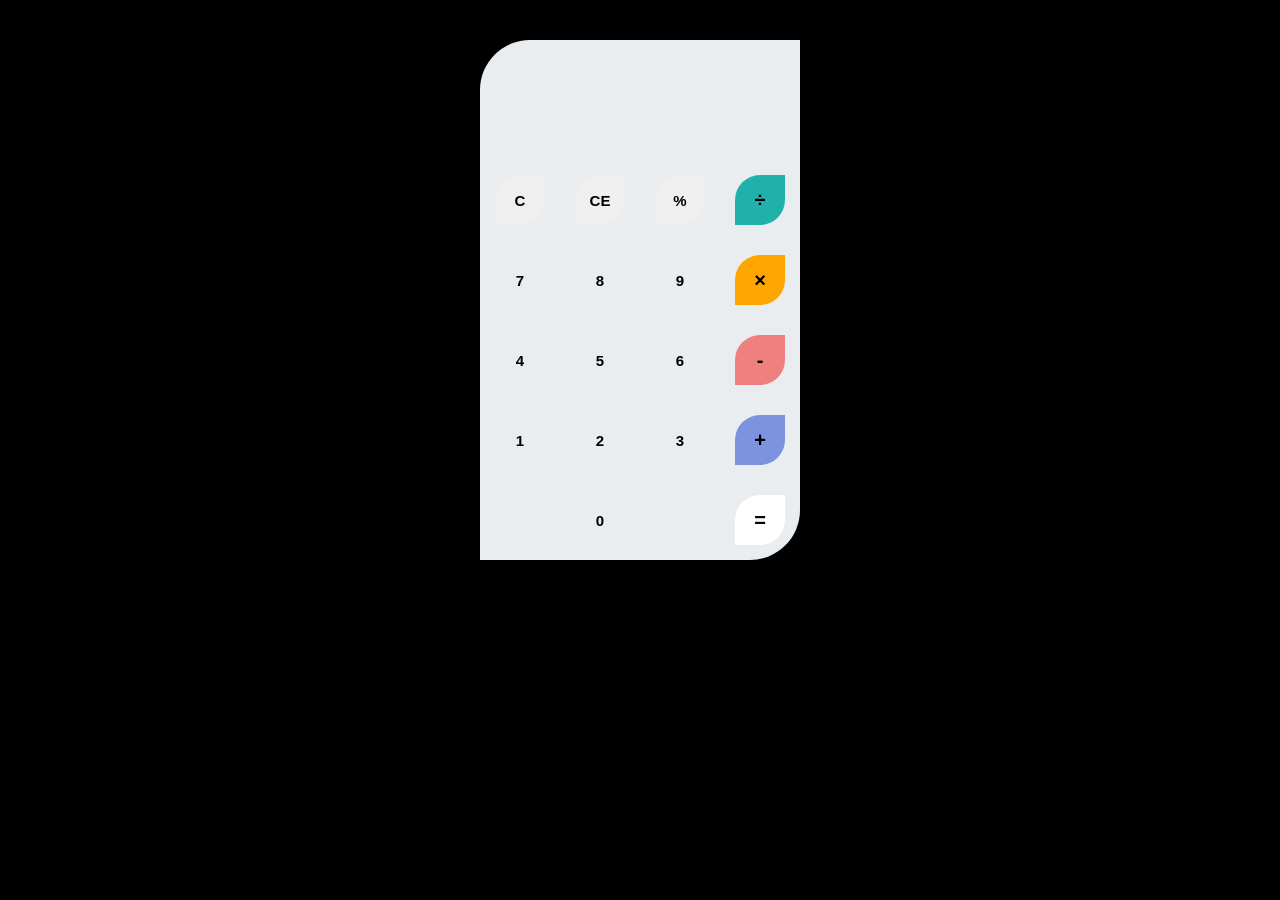
<file: JS/Calculator/index.html>
<html>
    <head>
        <link href="https://fonts.googleapis.com/css?family=Open+Sans:600,700" rel="stylesheet">
        <link rel="stylesheet" href="style.css">
        <script src="script.js" defer></script>
        <title>A simple calculator</title>
    </head>
    <body>
        <div id="container">
            <div id="calculator">
                <div id="result">
                    <div id="history"><p id="history-value"></p></div>
                    <div id="output"><p id="output-value"></p></div>
                </div>
                <div id="keyboard">
                    <button class="operator" id="clear">C</button>
                    <button class="operator" id="backspace">CE</button>
                    <button class="operator" id="%">%</button>
                    <button class="operator" id="/">&#247;</button>
                    <button class="number" id="7">7</button>
                    <button class="number" id="8">8</button>
                    <button class="number" id="9">9</button>
                    <button class="operator" id="*">&times;</button>
                    <button class="number" id="4">4</button>
                    <button class="number" id="5">5</button>
                    <button class="number" id="6">6</button>
                    <button class="operator" id="-">-</button>
                    <button class="number" id="1">1</button>
                    <button class="number" id="2">2</button>
                    <button class="number" id="3">3</button>
                    <button class="operator" id="+">+</button>
                    <button class="empty" id="empty"></button>
                    <button class="number" id="0">0</button>
                    <button class="empty" id="empty"></button>
                    <button class="operator" id="=">=</button>
                </div>
            </div>
        </div>
    </body>
</html>
</file>
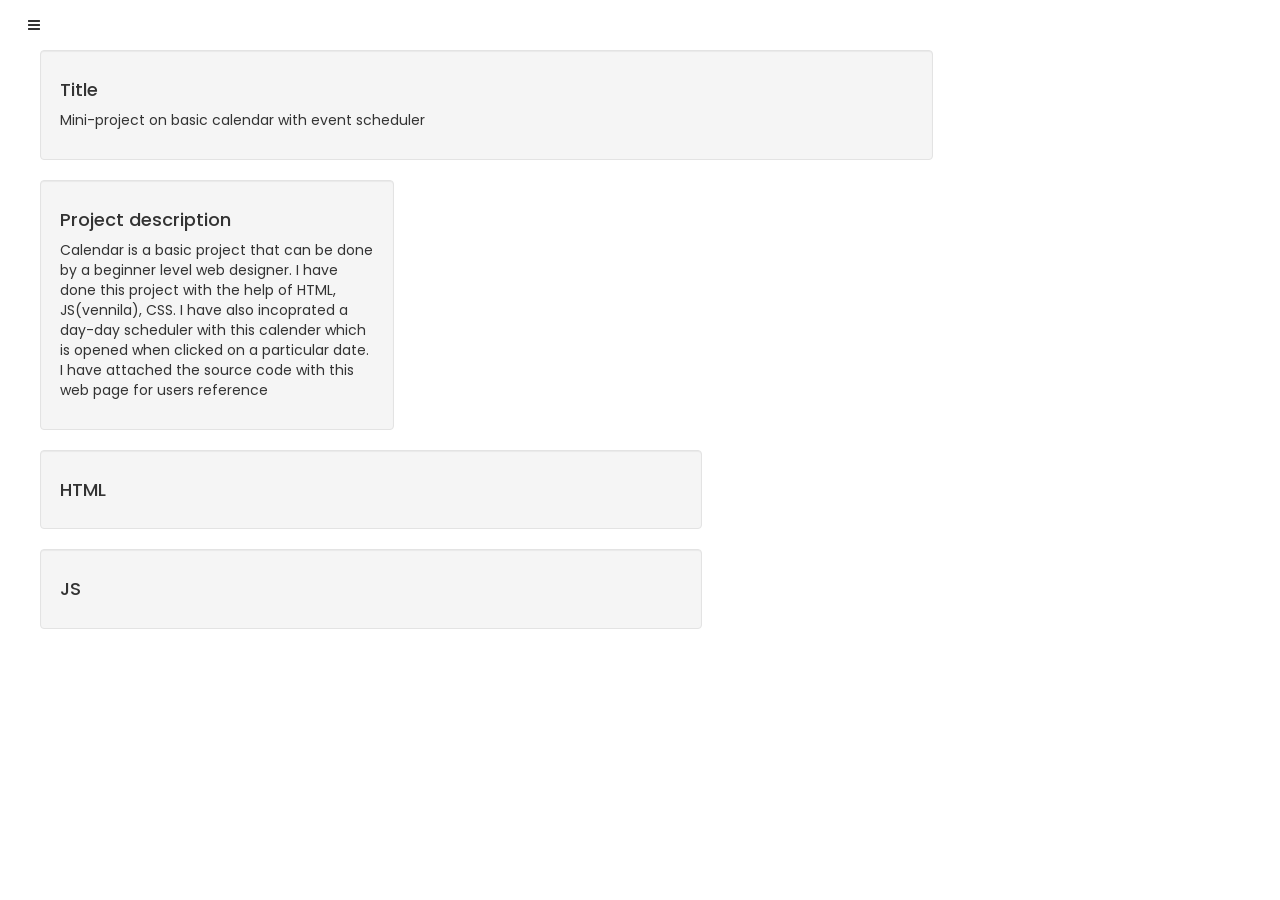
<file: JS/Calendar/Index.html>
<!DOCTYPE html>
<html lang="en">
<head>
  <title>Calender</title>
  <meta charset="utf-8">
  <meta name="viewport" content="width=device-width, initial-scale=1">
  <link rel="stylesheet" href="style.css">
  <link rel="stylesheet" href="https://maxcdn.bootstrapcdn.com/bootstrap/3.4.1/css/bootstrap.min.css">
  <script src="https://ajax.googleapis.com/ajax/libs/jquery/3.6.3/jquery.min.js"></script>
  <script src="https://maxcdn.bootstrapcdn.com/bootstrap/3.4.1/js/bootstrap.min.js"></script>
  <link rel="stylesheet" href="https://cdnjs.cloudflare.com/ajax/libs/font-awesome/4.7.0/css/font-awesome.min.css">
  <style>
    /* Set height of the grid so .sidenav can be 100% (adjust as needed) */
    .row.content {height: 550px}
    
    /* Set gray background color and 100% height */
    .sidenav {
      background-color: #f1f1f1;
      height: 100%;
    }
        
    /* On small screens, set height to 'auto' for the grid */
    @media screen and (max-width: 767px) {
      .row.content {height: auto;} 
    }
  </style>
  <script src="designer.js" defer></script>
</head>
<body>

    <div id="mySidenav" class="sidenav">
        <a href="javascript:void(0)" class="closebtn" onclick="closeNav()">&times;</a>
        <a class="active-page home-page" href="./Index.html">Home</a>
        <a class="calendar-page" href="./dash.html">Calender</a>
        <a class="event-page" href="./event.html">Event Manager</a>
    </div>
      
    <!-- Use any element to open the sidenav -->
    <i onclick = "openNav()" class="nav-icon fa fa-bars"></i>
    

<div class="container-fluid">
    
    <div class="col-sm-9">
        
      <div class="well">
        <h4>Title</h4>
        <p>Mini-project on basic calendar with event scheduler</p>
      </div>
      <div class="row">
        <div class="col-sm-5">
          <div class="well">
            <h4>Project description</h4>
            <p>Calendar is a basic project that can be done by a beginner level web designer. I have done this project with the help of HTML, JS(vennila), CSS.
            I have also incoprated a day-day scheduler with this calender which is opened when clicked on a particular date. I have attached the source code with this web
            page for users reference</p> 
          </div>
        </div>
        <div class="col-sm-9">
          <div class="well">
            <h4>HTML</h4>
            <p><script src="https://gist.github.com/JeyadeepakUR/e8db72781ba2068cdfccd3441a2ac3ee.js"></script></p> 
          </div>
        </div>
        <div class="col-sm-9">
          <div class="well">
            <h4>JS</h4>
            <p><script src="https://gist.github.com/JeyadeepakUR/948152dba51d706f3a779390136b0e4d.js"></script></p> 
          </div>
        </div>
      </div>
   	</div>
  </div>
</div>
</body>
</html>
</file>
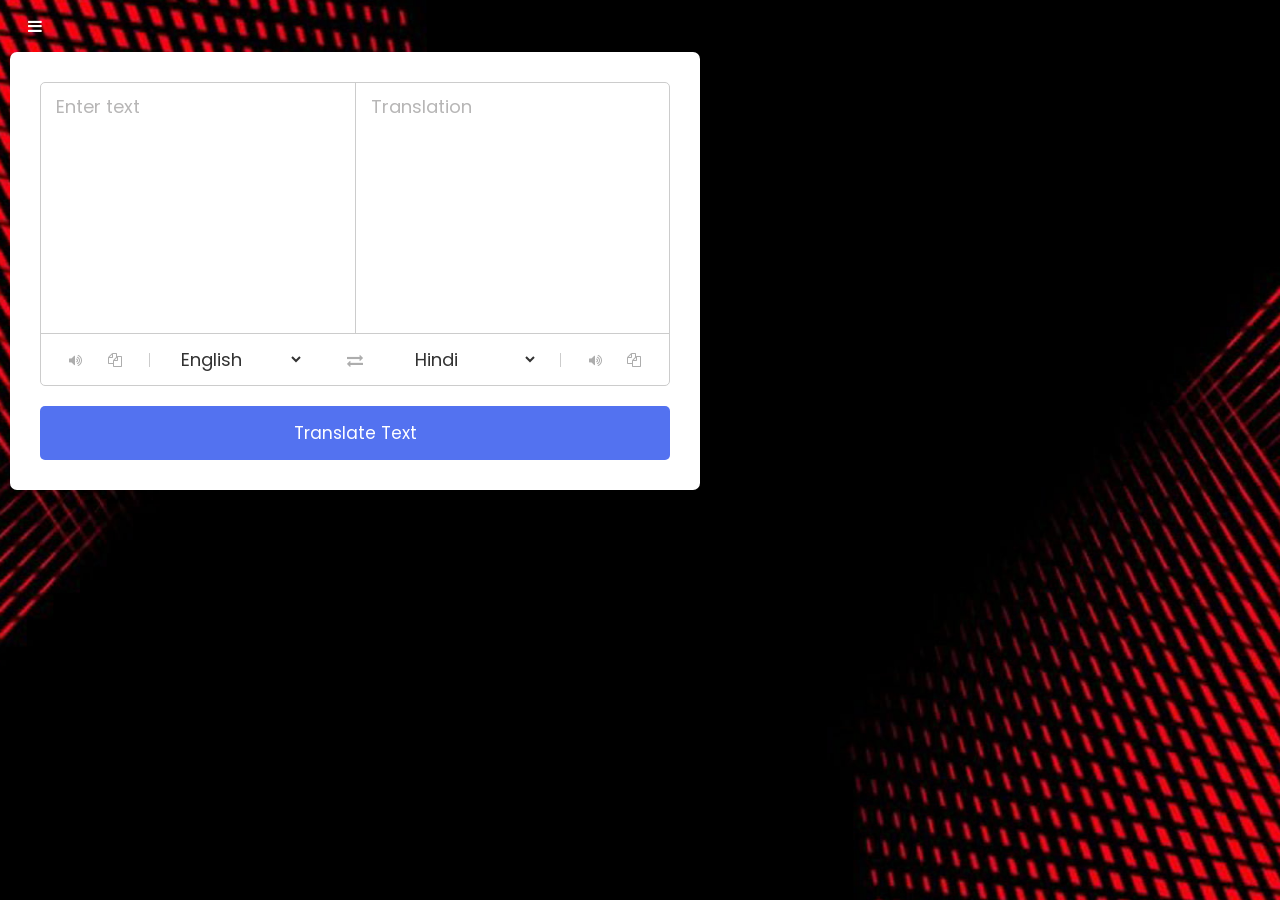
<file: JS/Online Translator/Index.html>
<!DOCTYPE html>
<html lang="en" dir="ltr">
<head>
<meta charset="utf-8">  
<title>Language Translator</title>
<link rel="stylesheet" href="Style.css">
<meta name="viewport" content="width=device-width, initial-scale=1.0">
<link rel="stylesheet" href="https://cdnjs.cloudflare.com/ajax/libs/font-awesome/4.7.0/css/font-awesome.min.css">
</head>
<body>
    <div id="mySidenav" class="sidenav">
        <a href="javascript:void(0)" class="closebtn" onclick="closeNav()">&times;</a>
        <a class="active-page home-page" href="dash.html">Home</a>
        <a class="Translator-page" href="Index.html">Translator</a>
    </div>
      
    <!-- Use any element to open the sidenav -->
    <i onclick = "openNav()" class="nav-icon fa fa-bars"></i>

<div class="container">
    <div class="wrapper">
    <div class="text-input">
        <textarea spellcheck="false" class="from-text" id = "from-text" placeholder="Enter text"></textarea>
        <textarea spellcheck="false" readonly disabled class="to-text" id="to-text" placeholder="Translation"></textarea>
    </div>
    <ul class="controls">
        <li class="row from">
        <div class="icons">
            <i id="from" class="fa fa-volume-up"></i>
            <i id="from" class="fa fa-copy"></i>
        </div>
        <select></select>
        </li>
        <li class="exchange"><i class="fa fa-exchange"></i></li>
        <li class="row to">
        <select></select>
        <div class="icons">
            <i id="to" class="fa fa-volume-up"></i>
            <i id="to" class="fa fa-copy"></i>
        </div>
        </li>
    </ul>
    </div>
    <button onclick="process()">Translate Text</button>
</div>
<script src="Countries.js"></script>
<script src="Source.js"></script>
<script src="Designer.js"></script>
</body>
</html>
</file>
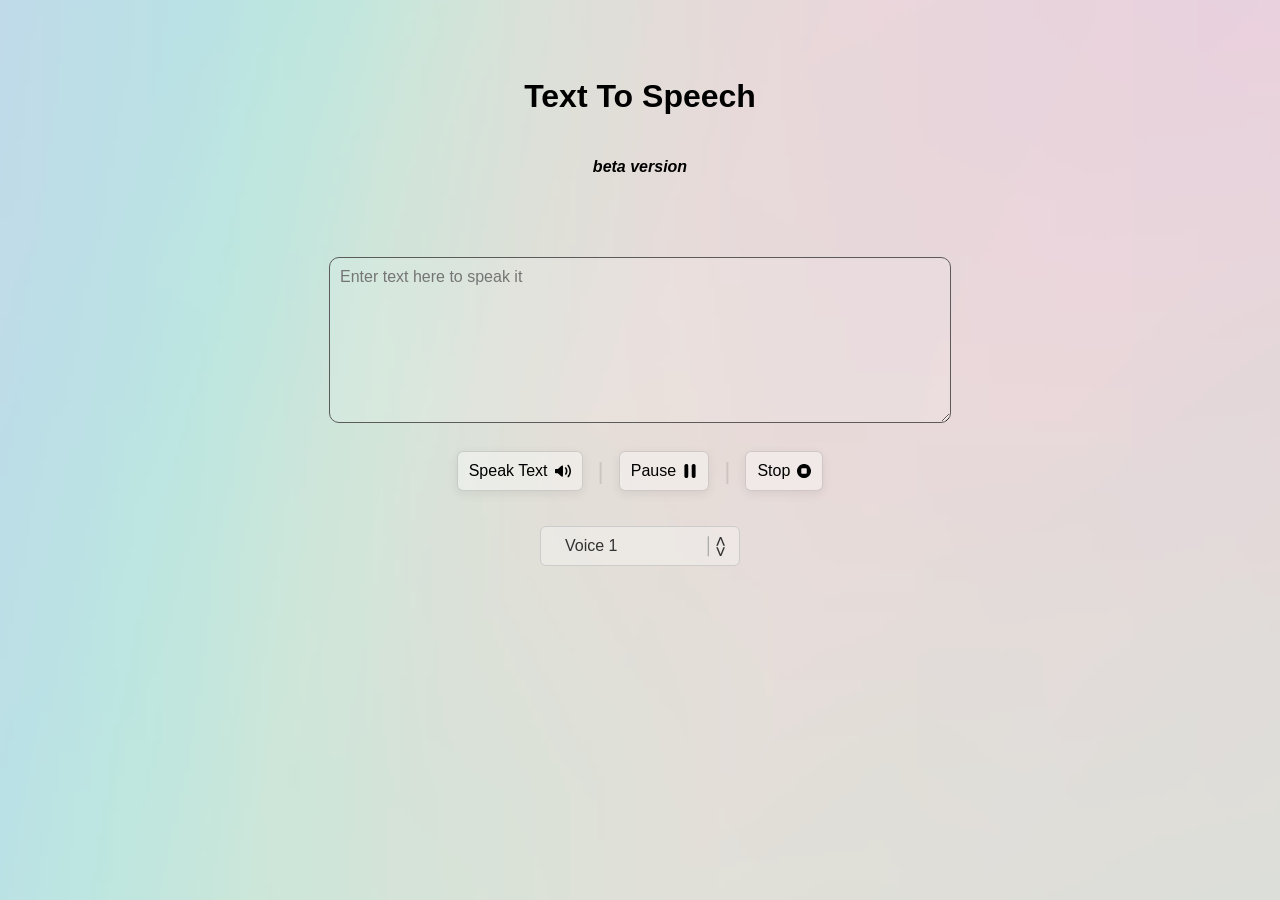
<file: JS/TextToSpeech/index.html>
<!DOCTYPE html>
<html lang="en">

<head>
  <meta charset="UTF-8">
  <meta http-equiv="X-UA-Compatible" content="IE=edge">
  <meta name="viewport" content="width=device-width, initial-scale=1.0">

  <!-- Global site tag (gtag.js) - Google Analytics -->
  <script async src="https://www.googletagmanager.com/gtag/js?id=G-L85RJPZEHX"></script>
  <script>
    window.dataLayer = window.dataLayer || [];

    function gtag() {
      dataLayer.push(arguments);
    }
    gtag('js', new Date());

    gtag('config', 'G-L85RJPZEHX');
  </script>


  <link rel="stylesheet" href="style.css">

  <title>Text To Speech</title>
</head>

<body>
  <div class="main">

    <div id="section-1" class="section-alignment">
      <h1 id="landing-header">Text To Speech</h1>
      <h4><i><b>beta version</b></i></h4>
      <div class="padding-semi-large"></div>

      <div class="padding"></div>

      <textarea type="text" id="textInput" rows="8" placeholder="Enter text here to speak it"></textarea>

      <div class="padding-semi-large"></div>

      <div id="app-store-buttons">
        <button id="speakTextButton" class="button-standard" onclick="speakInputText()">Speak Text<img class="icon-link"
            src="./assets/icons/speakIcon.svg"></button>

        <p>|</p>

        <button id="pauseButton" class="button-standard" onclick="pauseSpeech()">Pause<img class="icon-link-small"
            src="./assets/icons/pauseIcon.svg"></button>

        <p>|</p>

        <button class="button-standard" onclick="stopSpeech()">Stop<img class="icon-link-small"
            src="./assets/icons/stopIcon.svg"></button>

      </div>

      <div id="dropdowns">
        <div class="optionsDiv">
          <select name="voiceOptions" id="voiceOptions" onchange="changeVoice(this.value)">
            <option value="voice1">Voice 1</option>
            <option value="voice7">Voice 2</option>
            <option value="voice3">Voice 3</option>
            <option value="voice6">Voice 4</option>
          </select>
        </div>
      </div>

    </div>

  <script src="index.js"></script>
</body>

</html>
</file>
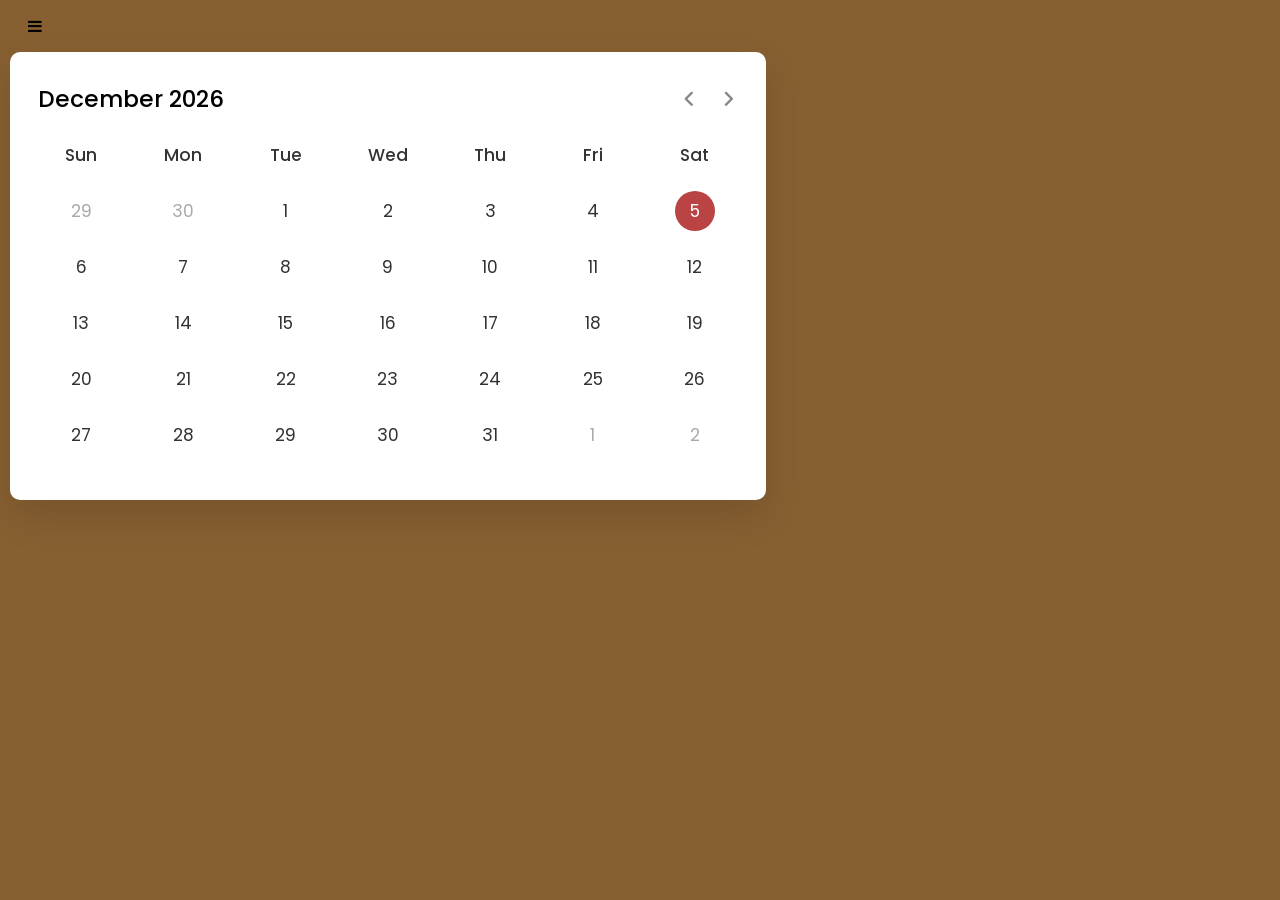
<file: JS/Calendar/dash.html>
<!DOCTYPE html>
<html lang="en" dir="ltr">
  <head>
    <meta charset="utf-8">
    <title>Dynamic Calendar</title>
    <link rel="stylesheet" href="style.css">
    
    <meta name="viewport" content="width=device-width, initial-scale=1.0">
    <!-- Google Font Link for Icons -->
    <link rel="stylesheet" href="https://fonts.googleapis.com/css2?family=Material+Symbols+Rounded:opsz,wght,FILL,GRAD@20..48,100..700,0..1,-50..200">
    <script src="script.js" defer></script>
    <script src="designer.js" defer></script>
    <link rel="stylesheet" href="https://cdnjs.cloudflare.com/ajax/libs/font-awesome/4.7.0/css/font-awesome.min.css">
    
  </head>
  <body>
    <div id="mySidenav" class="sidenav">
        <a href="javascript:void(0)" class="closebtn" onclick="closeNav()">&times;</a>
        <a class="active-page home-page" href="./Index.html">Home</a>
        <a class="calendar-page" href="./dash.html">Calender</a>
        <a class="event-page" href="./event.html">Event Manager</a>
    </div>
      
    <!-- Use any element to open the sidenav -->
    <i onclick="openNav()" class="nav-icon fa fa-bars"></i>
    
    <div class="wrapper">
        
      
      <div class="calendar">
        <header>
            <p class="current-date"></p>
            <div class="icons">
              <span id="prev" class="material-symbols-rounded">chevron_left</span>
              <span id="next" class="material-symbols-rounded">chevron_right</span>
            </div>
          </header>
        <div class = "calendarmain">
            <ul class="weeks">
                <li>Sun</li>
                <li>Mon</li>
                <li>Tue</li>
                <li>Wed</li>
                <li>Thu</li>
                <li>Fri</li>
                <li>Sat</li>
              </ul>
              <ul class="days"></ul>
        </div>
      </div>
    </div>
  </body>
</html>
</file>
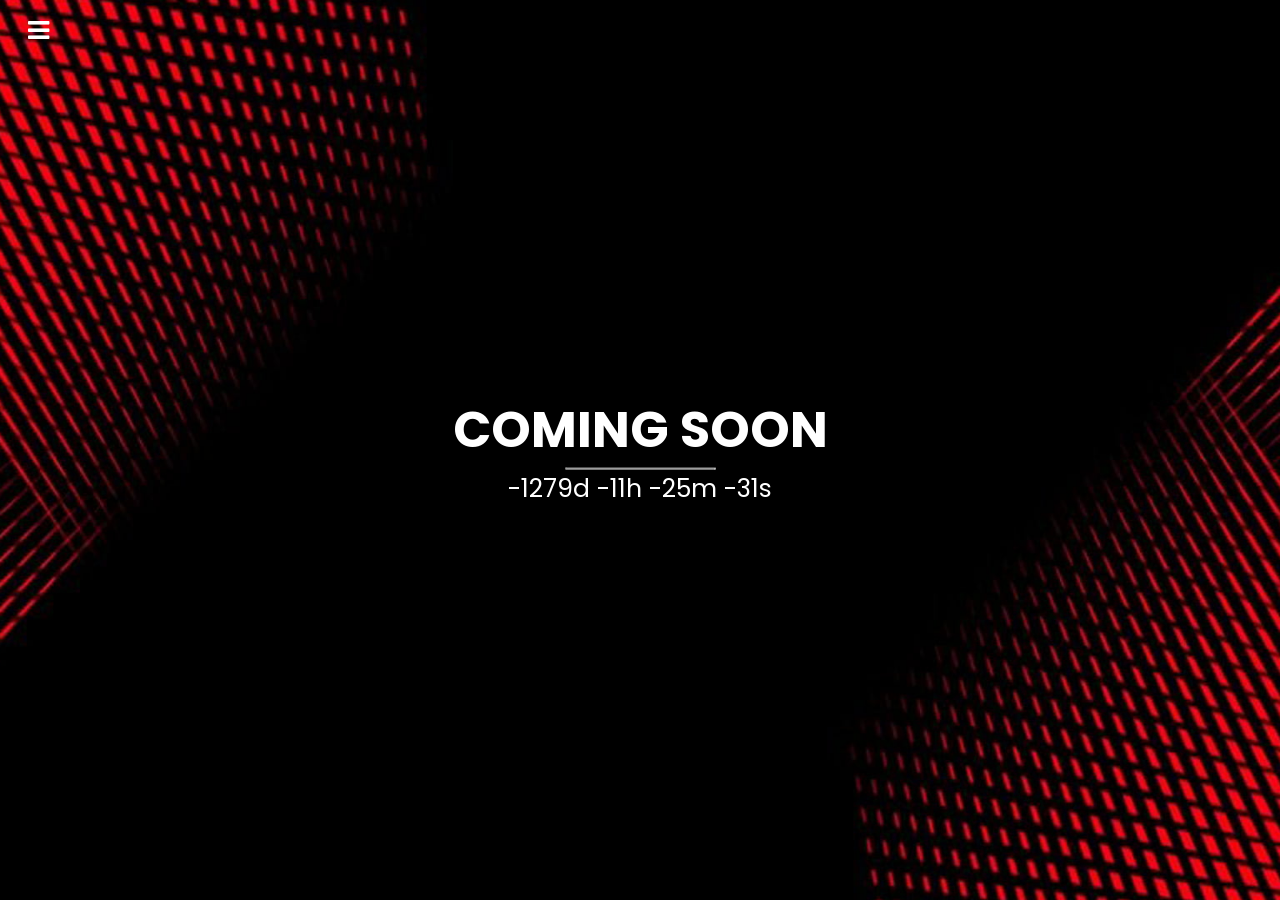
<file: JS/Calendar/event.html>
<!DOCTYPE html>
<html lang="en">
<head>
    <meta charset="UTF-8">
    <meta http-equiv="X-UA-Compatible" content="IE=edge">
    <meta name="viewport" content="width=device-width, initial-scale=1.0">
    <title>Event Scheduler</title>
    <link rel="stylesheet" href="style.css">
    <script src="designer.js" defer></script>
    <link rel="stylesheet" href="https://cdnjs.cloudflare.com/ajax/libs/font-awesome/4.7.0/css/font-awesome.min.css">
    <style>
        body {
        /* Background image */
        background-image: url('Assets/peakpx.jpg');
        /* Full-screen */
        height: 100%;
        /* Center the background image */
        background-position: center;
        /* Scale and zoom in the image */
        background-size: cover;
        /* Add position: relative to enable absolutely positioned elements inside the image (place text) */
        position: relative;
        /* Add a white text color to all elements inside the .bgimg container */
        color: white;
        /* Add a font */
        font-family: "Courier New", Courier, monospace;
        /* Set the font-size to 25 pixels */
        font-size: 25px;
        }

        /* Position text in the top-left corner */
        .topleft {
        position: absolute;
        top: 0;
        left: 16px;
        }

        /* Position text in the bottom-left corner */
        .bottomleft {
        position: absolute;
        bottom: 0;
        left: 16px;
        }

        /* Position text in the middle */
        .middle {
        position: absolute;
        top: 50%;
        left: 50%;
        transform: translate(-50%, -50%);
        text-align: center;
        }

        /* Style the <hr> element */
        hr {
        margin: auto;
        width: 40%;
        }
    </style>
</head>
<body>
    <div id="mySidenav" class="sidenav">
        <a href="javascript:void(0)" class="closebtn" onclick="closeNav()">&times;</a>
        <a class="active-page home-page" href="./Index.html">Home</a>
        <a class="calendar-page" href="./dash.html">Calender</a>
        <a class="event-page" href="./event.html">Event Manager</a>
    </div>
    <i onclick = "openNav()" class="nav-icon fa fa-bars"></i>        
    </div>
    <div class="middle">
        <h1>COMING SOON</h1>
        <hr>
        <p id = "countdowntxt"></p>
    </div>
</body>
</html>
</file>
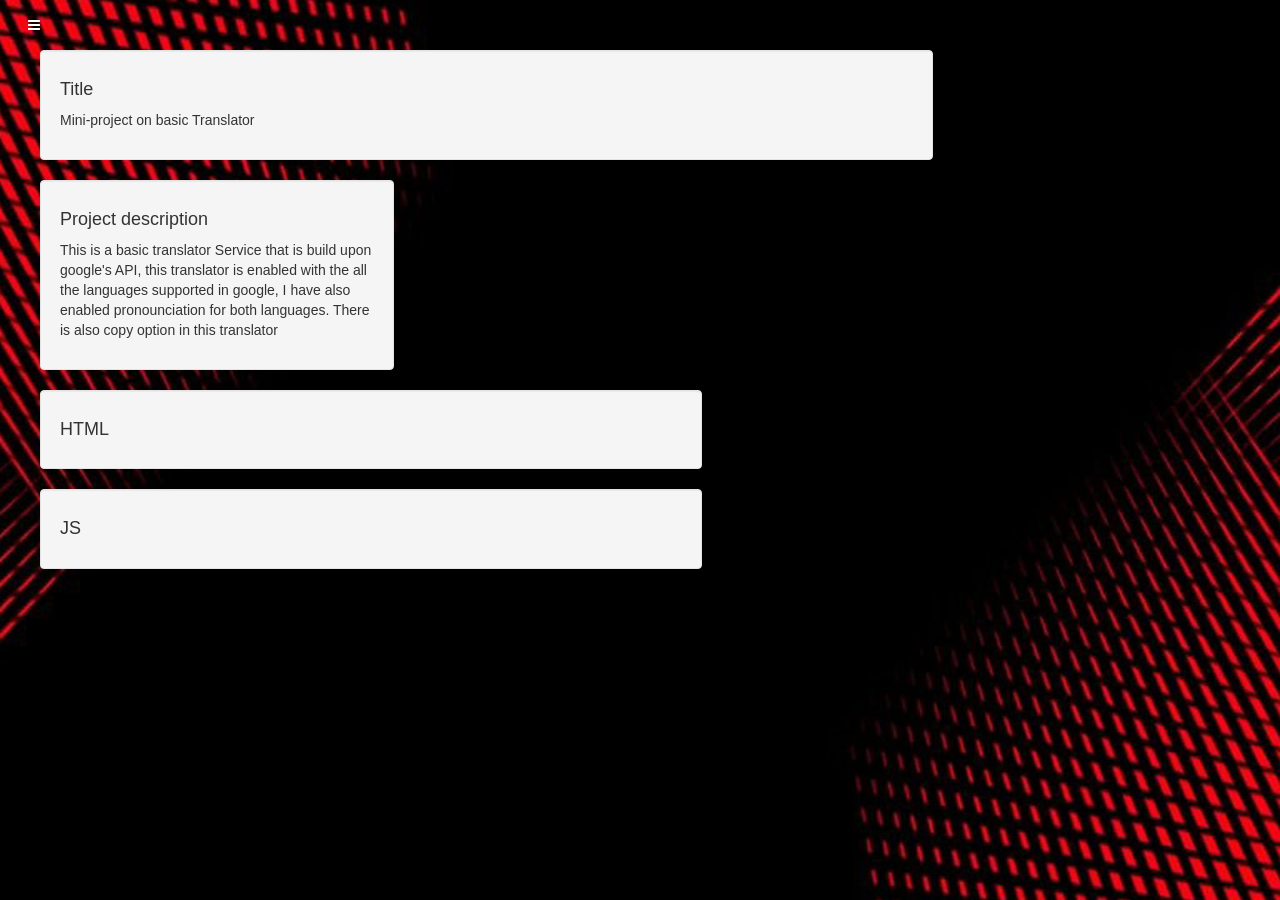
<file: JS/Sentence translator webpage/dash.html>
<!DOCTYPE html>
<html lang="en">
<head>
  <title>Language-Translator</title>
  <meta charset="utf-8">
  <meta name="viewport" content="width=device-width, initial-scale=1">
  <link rel="stylesheet" href="style.css">
  <link rel="stylesheet" href="https://maxcdn.bootstrapcdn.com/bootstrap/3.4.1/css/bootstrap.min.css">
  <script src="https://ajax.googleapis.com/ajax/libs/jquery/3.6.3/jquery.min.js"></script>
  <script src="https://maxcdn.bootstrapcdn.com/bootstrap/3.4.1/js/bootstrap.min.js"></script>
  <link rel="stylesheet" href="https://cdnjs.cloudflare.com/ajax/libs/font-awesome/4.7.0/css/font-awesome.min.css">
  <style>
    /* Set height of the grid so .sidenav can be 100% (adjust as needed) */
    .row.content {height: 550px}
    
    /* Set gray background color and 100% height */
    .sidenav {
      background-color: #f1f1f1;
      height: 100%;
    }
        
    /* On small screens, set height to 'auto' for the grid */
    @media screen and (max-width: 767px) {
      .row.content {height: auto;} 
    }
  </style>
  <script src="translate.js" defer></script>
</head>
<body>

    <div id="mySidenav" class="sidenav">
        <a href="javascript:void(0)" class="closebtn" onclick="closeNav()">&times;</a>
        <a class="active-page home-page" href="dash.html">Home</a>
        <a class="Translator-page" href="index.html">Translator</a>
    </div>
      
    <!-- Use any element to open the sidenav -->
    <i onclick = "openNav()" class="nav-icon fa fa-bars"></i>
    

<div class="container-fluid">
    
    <div class="col-sm-9">
        
      <div class="well">
        <h4>Title</h4>
        <p>Mini-project on basic Translator</p>
      </div>
      <div class="row">
        <div class="col-sm-5">
          <div class="well">
            <h4>Project description</h4>
            <p>This is a basic translator Service that is build upon google's API, this translator is enabled with the all the languages supported in google, I have also enabled pronounciation for both languages. There is also copy option in this translator</p> 
          </div>
        </div>
        <div class="col-sm-9">
          <div class="well">
            <h4>HTML</h4>
            <p><script src="https://gist.github.com/JeyadeepakUR/bdd395f8ec5952e597e0a3452be40fd7.js"></script></p> 
          </div>
        </div>
        <div class="col-sm-9">
          <div class="well">
            <h4>JS</h4>
            <p><script src="https://gist.github.com/JeyadeepakUR/bf37270bb9c55e99ccbe2d3d28347aaa.js"></script></p> 
          </div>
        </div>
      </div>
   	</div>
  </div>
</div>
</body>
</html>
</file>
<file: JS/Calculator/style.css>
body{
    font-family: 'Open Sans',sans-serif;
    background-color: black;
    }
    #container{
    width: 1000px;
    height: 550px;
    background-image: linear-gradient(rgba(0,0,0,0.3),rgba(0,0,0,0.3));
    margin: 20px auto;
    }
    #calculator{
    width: 320px;
    height: 520px;
    background-color: #eaedef;
    margin: 0 auto;
    top: 20px;
    position: relative;
    border-radius: 50px 0 50px 0;
    box-shadow: 0 4px 8px 0 rgba(0, 0, 0, 0.2), 0 6px 20px 0 rgba(0, 0, 0, 0.19);
    }
    #result{
    height: 120px;
    }
    #history{
    text-align: right;
    height: 20px;
    margin: 0 20px;
    padding-top: 20px;
    font-size: 15px;
    color: #000;
    }
    #output{
    text-align: right;
    height: 60px;
    margin: 10px 20px;
    font-size: 30px;
    }
    #keyboard{
    height: 400px;
    }
    .operator, .number, .empty{
    width: 50px;
    height: 50px;
    margin: 15px;
    float: left;
    border-radius: 50% 0 50%;
    border-width: 0;
    font-weight: bold;
    font-size: 15px;
    }
    .number, .empty{
    background-color: #eaedef;
    }
    .number, .operator{
    cursor: pointer;
    }
    .operator:active, .number:active{
    font-size: 13px;
    }
    .operator:focus, .number:focus, .empty:focus{
    outline: 0;
    }
    button:nth-child(4){
    font-size: 20px;
    background-color: #20b2aa;
    }
    button:nth-child(8){
    font-size: 20px;
    background-color: #ffa500;
    }
    button:nth-child(12){
    font-size: 20px;
    background-color: #f08080;
    }
    button:nth-child(16){
    font-size: 20px;
    background-color: #7d93e0;
    }
    button:nth-child(20){
    font-size: 20px;
    background-color: #ffffff;
    }
</file>
<file: JS/Calendar/style.css>
/* Import Google font - Poppins */
@import url('https://fonts.googleapis.com/css2?family=Poppins:wght@400;500;600&display=swap');
*{
  margin: 0;
  padding: 0;
  box-sizing: border-box;
  font-family: 'Poppins', sans-serif;
}
body{
  align-items: center;
  padding: 0 10px;
  justify-content: center;

  background: #875f31;
}
.wrapper{
  width: 60%;
  height: 80%;
}
.wrapper header{
  display: flex;
  align-items: center;
  padding: 8px;
  justify-content: space-between;
}
header .icons{
  display: flex;
}
header .icons span{
  height: 38px;
  width: 38px;
  margin: 0 1px;
  cursor: pointer;
  color: #878787;
  text-align: center;
  line-height: 38px;
  font-size: 1.9rem;
  user-select: none;
  border-radius: 50%;
}
.icons span:last-child{
  margin-right: -10px;
}
header .icons span:hover{
  background: #f2f2f2;
}
header .current-date{
  font-size: 1.45rem;
  font-weight: 500;
}
.calendar{
  padding: 20px;
  
  box-shadow: 0 15px 40px rgba(0,0,0,0.12);
  background: #fff;
  border-radius: 10px;
}

.calendarmain{
  padding: 16px 0px 32px 0px;
}
.calendar ul{
  display: flex;
  flex-wrap: wrap;
  list-style: none;
  text-align: center;
}
.calendar li{
  color: #333;
  width: calc(100% / 7);
  font-size: 1.07rem;
}
.calendar .weeks li{
  font-weight: 500;
  cursor: default;
}
.calendar .days li{
  z-index: 1;
  cursor: pointer;
  position: relative;
  margin-top: 30px;
}
.days li.inactive{
  color: #aaa;
}
.days li.active{
  color: #fff;
}
.days li::before{
  position: absolute;
  content: "";
  left: 50%;
  top: 50%;
  height: 40px;
  width: 40px;
  z-index: -1;
  border-radius: 50%;
  transform: translate(-50%, -50%);
}
.days li.active::before{
  background: #ba4444;
}
.days li:not(.active):hover::before{
  background: #f2f2f2;
}

.sidenav {
    height: 100%; /* 100% Full-height */
    width: 0; /* 0 width - change this with JavaScript */
    position: fixed; /* Stay in place */
    z-index: 100; /* Stay on top */
    top: 0; /* Stay at the top */
    left: 0;
    background-color: #111; /* Black*/
    overflow-x: hidden; /* Disable horizontal scroll */
    padding-top: 60px; /* Place content 60px from the top */
    transition: 0.5s; /* 0.5 second transition effect to slide in the sidenav */
  }
  
  /* The navigation menu links */
  .sidenav a {
    padding: 8px 8px 8px 32px;
    text-decoration: none;
    font-size: 25px;
    color: #818181;
    display: block;
    transition: 0.2s;
  }
  
  /* When you mouse over the navigation links, change their color */
  .sidenav a:hover {
    color: #d12323;
  }
  
  /* Position and style the close button (top right corner) */
  .sidenav .closebtn {
    position: absolute;
    top: 0;
    right: 25px;
    font-size: 36px;
    margin-left: 50px;
  }

  
/* Set height to 100% for body and html to enable the background image to cover the whole page: */
body, html {
  height: 100%
}  

.nav-icon {
  margin: 18px;
}
</file>
<file: JS/Online Translator/Style.css>
/* Import Google Font - Poppins */
@import url('https://fonts.googleapis.com/css2?family=Poppins:wght@400;500;600;700&display=swap');
*{
  margin: 0;
  padding: 0;
  box-sizing: border-box;
  font-family: 'Poppins', sans-serif;
}
body{
  align-items: center;
  justify-content: center;
  padding: 0 10px;
  height: 100%;
  background-image: url('assets/peakpx.jpg');
  background-position: center;
  background-size: cover;
}

.container{
  max-width: 690px;
  width: 100%;
  padding: 30px;
  background: #fff;
  border-radius: 7px;
  box-shadow: 0 10px 20px rgba(0,0,0,0.01);
}
.wrapper{
  border-radius: 5px;
  border: 1px solid #ccc;
}
.wrapper .text-input{
  display: flex;
  border-bottom: 1px solid #ccc;
}
.text-input .to-text{
  border-radius: 0px;
  border-left: 1px solid #ccc;
}
.text-input textarea{
  height: 250px;
  width: 100%;
  border: none;
  outline: none;
  resize: none;
  background: none;
  font-size: 18px;
  padding: 10px 15px;
  border-radius: 5px;
}
.text-input textarea::placeholder{
  color: #b7b6b6;
}
.controls, li, .icons, .icons i{
  display: flex;
  align-items: center;
  justify-content: space-between;
}
.controls{
  list-style: none;
  padding: 12px 15px;
}
.controls .row .icons{
  width: 38%;
}
.controls .row .icons i{
  width: 50px;
  color: #adadad;
  font-size: 14px;
  cursor: pointer;
  transition: transform 0.2s ease;
  justify-content: center;
}
.controls .row.from .icons{
  padding-right: 15px;
  border-right: 1px solid #ccc;
}
.controls .row.to .icons{
  padding-left: 15px;
  border-left: 1px solid #ccc;
}
.controls .row select{
  color: #333;
  border: none;
  outline: none;
  font-size: 18px;
  background: none;
  padding-left: 5px;
}
.text-input textarea::-webkit-scrollbar{
  width: 4px;
}
.controls .row select::-webkit-scrollbar{
  width: 8px;
}
.text-input textarea::-webkit-scrollbar-track,
.controls .row select::-webkit-scrollbar-track{
  background: #fff;
}
.text-input textarea::-webkit-scrollbar-thumb{
  background: #ddd;
  border-radius: 8px;
}
.controls .row select::-webkit-scrollbar-thumb{
  background: #999;
  border-radius: 8px;
  border-right: 2px solid #ffffff;
}
.controls .exchange{
  color: #adadad;
  cursor: pointer;
  font-size: 16px;
  transition: transform 0.2s ease;
}
.controls i:active{
  transform: scale(0.9);
}
.container button{
  width: 100%;
  padding: 14px;
  outline: none;
  border: none;
  color: #fff;
  cursor: pointer;
  margin-top: 20px;
  font-size: 17px;
  border-radius: 5px;
  background: #5372F0;
}
@media (max-width: 660px){
  .container{
    padding: 20px;
  }
  .wrapper .text-input{
    flex-direction: column;
  }
  .text-input .to-text{
    border-left: 0px;
    border-top: 1px solid #ccc;
  }
  .text-input textarea{
    height: 200px;
  }
  .controls .row .icons{
    display: none;
  }
  .container button{
    padding: 13px;
    font-size: 16px;
  }
  .controls .row select{
    font-size: 16px;
  }
  .controls .exchange{
    font-size: 14px;
  }
}

.sidenav {
  height: 100%; /* 100% Full-height */
  width: 0; /* 0 width - change this with JavaScript */
  position: fixed; /* Stay in place */
  z-index: 100; /* Stay on top */
  top: 0; /* Stay at the top */
  left: 0;
  background-color: #0b0b0b; /* Black*/
  overflow-x: hidden; /* Disable horizontal scroll */
  padding-top: 60px; /* Place content 60px from the top */
  transition: 0.5s; /* 0.5 second transition effect to slide in the sidenav */
}

/* The navigation menu links */
.sidenav a {
  padding: 8px 8px 8px 32px;
  text-decoration: none;
  font-size: 25px;
  color: #818181;
  display: block;
  transition: 0.2s;
}

/* When you mouse over the navigation links, change their color */
.sidenav a:hover {
  color: #d12323;
}

/* Position and style the close button (top right corner) */
.sidenav .closebtn {
  position: absolute;
  top: 0;
  right: 25px;
  font-size: 36px;
  margin-left: 50px;
}


/* Set height to 100% for body and html to enable the background image to cover the whole page: */
body, html {
height: 100%
}  

.nav-icon {
margin: 18px;
color: #fff;
}
</file>
<file: JS/TextToSpeech/style.css>
@import url("https://fonts.googleapis.com/css2?family=Roboto+Mono:wght@350;400&display=swap");

:root {
  --body-font-size: 18px;
  --body-font-weight: 300;
  --header-font-weight: 500;

  --main-lateral-padding: 17px;

  --footer-color: #bbbbbb;
  --link-color: #248ef1;
  --link-underline-color: #248ef1e5;

  --small-link-color: #3f3f3f;
}


* {
  font-family: -apple-system, BlinkMacSystemFont, "Segoe UI", Roboto, Oxygen, Ubuntu, Cantarell, "Open Sans", "Helvetica Neue", sans-serif;
}

body {
  padding-left: 0px;
  padding-right: 0px;
  margin: auto;
  background-image: url("./assets/whiteGlossBackground.png");
}

.main {
  margin: auto;
  width: 100%;
}

.padding {
  padding: 12px;
}

.padding-semi-large {
  padding: 14px 0px;
}

h2 {
  font-size: 34px;
  font-weight: var(--header-font-weight);
  text-align: left;
  line-height: 125%;
  margin: auto;
}

p {
  font-size: 18px;
  line-height: 160%;
  margin: auto;
  font-weight: var(--body-font-weight);
}

#indicators {
  display: flex;
  flex-direction: row;
  padding-top: 20px;
  align-items: center;
}

#repo-links {
  display: flex;
  flex-direction: row;
  align-items: center;
}

.indicator-separator {
  padding-left: 7px;
  padding-right: 7px;
}

.indicator {
  font-size: 16px;
  color: #00000059;
  font-weight: 400;
}

#indicators a {
  text-underline-offset: 1px;
  transition: 0.2s;
}

#indicators a:hover {
  color: var(--small-link-color);
}

.icon-link {
  width: 16px;
  padding-left: 7px;
}

.icon-link-small {
  width: 14px;
  padding-left: 7px;
}

.link {
  color: var(--link-color);
  text-decoration: none;
  padding-bottom: 3px;

  background: linear-gradient(to right, transparent, transparent), linear-gradient(to right, var(--link-underline-color), var(--link-underline-color));
  background-size: 100% 3px, 0 3px;
  background-position: 100% 100%, 0 100%;
  background-repeat: no-repeat;
  transition: background-size 500ms;
}

.link:hover {
  background-size: 0 3px, 100% 3px;
}

.button-standard {
  display: flex;
  flex-direction: row;
  justify-content: center;
  align-items: center;

  padding: 10px;
  padding-left: 11px;
  padding-right: 11px;
  background-color: rgba(255, 255, 255, 0.4);

  border-color: rgba(0, 0, 0, 0.14);
  border-width: 1px;
  border-style: solid;
  border-radius: 6px;
  text-decoration: none;
  color: #000000;

  box-sizing: border-box;
  box-shadow: 0px 3px 11px rgba(0, 0, 0, 0.07);
  font-size: 16px;
  font-weight: var(--header-font-weight);

  transition: all 0.15s ease;
}

.button-standard:visited {
  color: inherit;
}

.button-standard:hover {
  transform: scale(1.08);
  background-color: rgba(255, 255, 255, 0.7);
}

#section-1 {
  padding-top: 50px;
}

#app-store-buttons {
  display: flex;
  flex-direction: row;
  justify-content: center;
}

#app-store-buttons p {
  font-size: 24px;
  opacity: 0.1;
  line-height: 0%;
  padding: 15px;
}

.section-alignment {
  display: flex;
  justify-content: center;
  align-items: center;
  flex-direction: column;
}

#landing-header {
  text-align: center;
  padding-top: 7px;
}

.main {
  max-width: 750px;
}

/* Desktop Design */
@media only screen and (min-width: 1000px) {
  body {
    background-size: 700%;
  }

  /* Make sure to show the links once we're on a desktop */

  /* Push out the lists for better visibility */
}

textarea {
  padding: 10px;
  border-radius: 10px;
  background-color: rgba(255, 255, 255, 0.1);
  width: 80%;
  font-size: 16px;
  margin-top: 8px;
}

.optionsDiv {
  position: relative;
  /*Don't really need this just for demo styling*/

  float: left;
  min-width: 200px;
  margin-top: 20px;
  margin-left: 10px;
  margin-right: 10px;
}

.optionsDiv:after {
  content: '<>';
  font: 17px "Consolas", monospace;
  color: #333;
  -webkit-transform: rotate(90deg);
  -moz-transform: rotate(90deg);
  -ms-transform: rotate(90deg);
  transform: rotate(90deg);
  right: 11px;
  top: 14px;
  padding: 0 0 2px;
  border-bottom: 1px solid #999;
  position: absolute;
  pointer-events: none;
}

.optionsDiv select {
  -webkit-appearance: none;
  -moz-appearance: none;
  appearance: none;
  display: block;
  width: 100%;
  max-width: 320px;
  height: 40px;
  float: right;
  margin: 5px 0px;
  padding: 0px 24px;
  font-size: 16px;
  line-height: 1.75;
  color: #333;
  background-color: rgba(255, 255, 255, 0.3);
  background-image: none;
  border: 1px solid #cccccc;
  -ms-word-break: normal;
  word-break: normal;
  border-radius: 6px;
}

#dropdowns {
  margin: 10px;
}

/* This it the input field when it does not have focus */
textarea[type=text] {
  outline: none;
  box-shadow: none;
  border: solid 1px rgb(91, 91, 91);
}

/* This is for the highlighted color when the input field is in focus */
textarea[type=text]:focus {
  outline: none;
  box-shadow: none;
  border: solid 1px rgb(125, 125, 125);
}

/* This it the input field when it does not have focus */
select {
  outline: none;
  box-shadow: none;
  border: solid 1px rgb(91, 91, 91);
}

/* This is for the highlighted color when the input field is in focus */
select:focus {
  outline: none;
  box-shadow: none;
  border: solid 1px rgb(125, 125, 125);
}

::-webkit-scrollbar {
  background-color: rgba(255, 255, 255, 0.4);
  width: 10px !important;
  border-radius: 10px;
}
</file>
<file: JS/Sentence translator webpage/style.css>
@import url('https://fonts.googleapis.com/css2?family=Poppins:wght@400;500;600;700&display=swap');


*{
  margin: 0;
  padding: 0;
  box-sizing: border-box;
  font-family: 'Lalezar', sans-serif;
}
body{
  align-items: center;
  justify-content: center;
  padding: 0 10px;
  height: 100%;
  background-image: url('assets/peakpx.jpg');
  background-position: center;
  background-size: cover;
}

.container{
  align-items: center;
  justify-content: center;
  max-width: 690px;
  width: 100%;
  padding: 30px;
  background: #fff;
  border-radius: 7px;
  box-shadow: 0 10px 20px rgba(0,0,0,0.01);
}
.wrapper{
  border-radius: 5px;
  border: 1px solid #ccc;
}

.wrapper .text-input {
  display: block;
}

.text-input .to-text {
  border-radius: 0px;
  border-top: 1px solid #ccc;
}

.text-input textarea {
  height: 250px;
  width: 100%;
  border: none;
  outline: none;
  resize: none;
  background: none;
  font-size: 18px;
  padding: 10px 15px;
  border-radius: 0.3rem;
}

.text-input textarea::placeholder {
  color: #b7b6b6;
}

.controls,
li,
.icons,
.icons ion-icon {
  display: flex;
  align-items: center;
  justify-content: space-between;
}

.controls {
  list-style: none;
  padding: 12px 15px;
  border-top: 1px solid #ccc;
}

.controls .row .icons {
  width: 38%;
}

.controls .row .icons ion-icon {
  width: 50px;
  color: #adadad;
  font-size: 1.7rem;
  cursor: pointer;
  transition: transform 0.2s ease;
  justify-content: center;
}
.controls .row.from .icons {
  padding-right: 15px;
  border-right: 1px solid #ccc;
}
.controls .row.to .icons {
  padding-left: 15px;
  border-left: 1px solid #ccc;
}
.controls .row select {
  color: #333;
  border: none;
  outline: none;
  font-size: 18px;
  background: none;
  padding-left: 5px;
}
.text-input textarea::-webkit-scrollbar {
  width: 4px;
}
.controls .row select::-webkit-scrollbar {
  width: 8px;
}
.text-input textarea::-webkit-scrollbar-track,
.controls .row select::-webkit-scrollbar-track {
  background: #fff;
}
.text-input textarea::-webkit-scrollbar-thumb {
  background: #ddd;
  border-radius: 8px;
}
.controls .row select::-webkit-scrollbar-thumb {
  background: #999;
  border-radius: 8px;
  border-right: 2px solid #ffffff;
}
.controls .exchange {
  color: #adadad;
  cursor: pointer;
  font-size: 1.7rem;
  transition: transform 0.2s ease;
}
.controls ion-icon:active {
  transform: scale(0.9);
}
.container button {
  width: 100%;
  padding: 14px;
  outline: none;
  border: none;
  color: #fff;
  cursor: pointer;
  margin-top: 20px;
  font-size: 1.2rem;
  border-radius: 0.3rem;
  background: #6320ee;
}

@media (max-width: 660px) {
  .container {
    padding: 20px;
  }
  .wrapper .text-input {
    flex-direction: column;
  }
  .text-input .to-text {
    border-left: 0px;
    border-top: 1px solid #ccc;
  }
  .text-input textarea {
    height: 200px;
  }
  .controls .row .icons {
    display: inline-flex;
    flex-direction: column;
  }
  .container button {
    padding: 13px;
    font-size: 1.2rem;
  }
  .controls .row select {
    font-size: 1.2rem;
  }
  .controls .exchange {
    font-size: 1.2rem;
  }
}
@media screen and (max-width: 1250px) {
  .container {
    zoom: 0.7;
  }
}

.sidenav {
  height: 100%; /* 100% Full-height */
  width: 0; /* 0 width - change this with JavaScript */
  position: fixed; /* Stay in place */
  z-index: 100; /* Stay on top */
  top: 0; /* Stay at the top */
  left: 0;
  background-color: #0b0b0b; /* Black*/
  overflow-x: hidden; /* Disable horizontal scroll */
  padding-top: 60px; /* Place content 60px from the top */
  transition: 0.5s; /* 0.5 second transition effect to slide in the sidenav */
}

/* The navigation menu links */
.sidenav a {
  padding: 8px 8px 8px 32px;
  text-decoration: none;
  font-size: 25px;
  color: #818181;
  display: block;
  transition: 0.2s;
}

/* When you mouse over the navigation links, change their color */
.sidenav a:hover {
  color: #d12323;
}

/* Position and style the close button (top right corner) */
.sidenav .closebtn {
  position: absolute;
  top: 0;
  right: 25px;
  font-size: 36px;
  margin-left: 50px;
}


/* Set height to 100% for body and html to enable the background image to cover the whole page: */
body, html {
height: 100%
}  

.nav-icon {
margin: 18px;
color: #fff;
}
</file>
